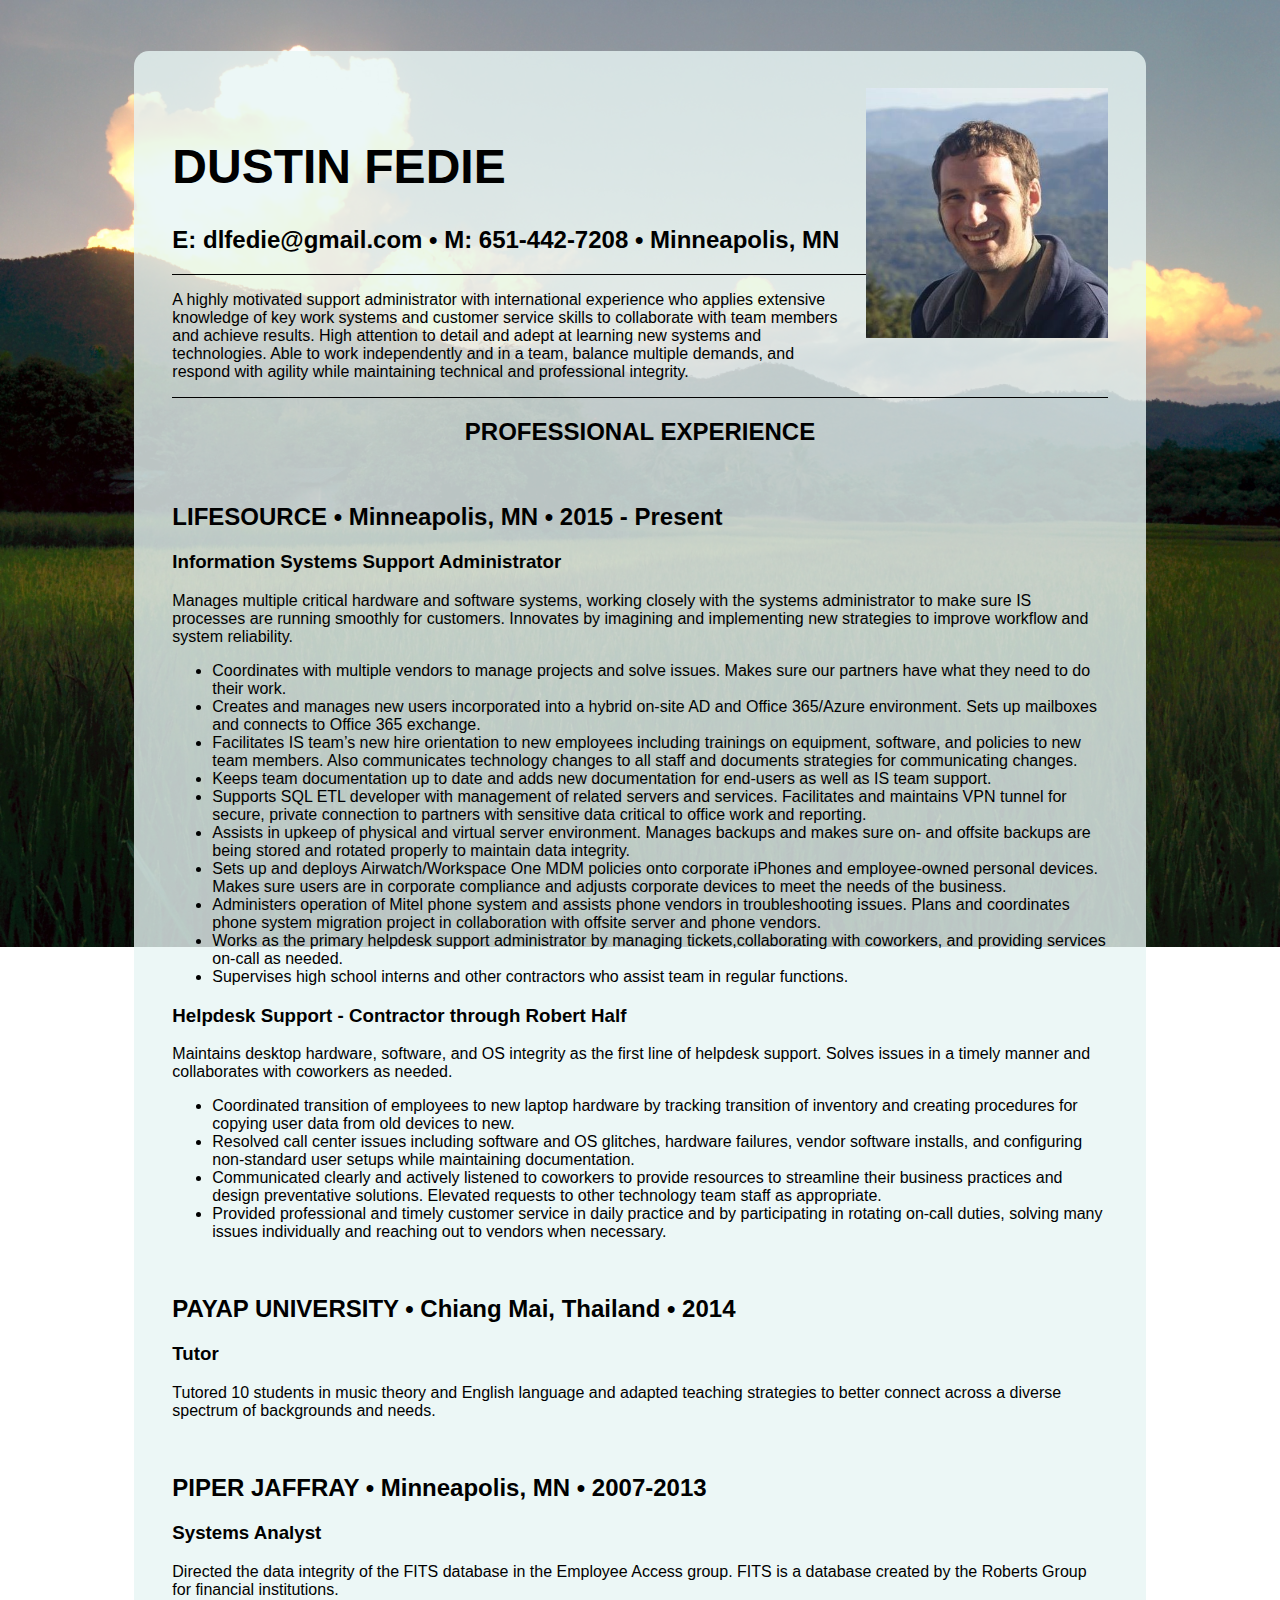
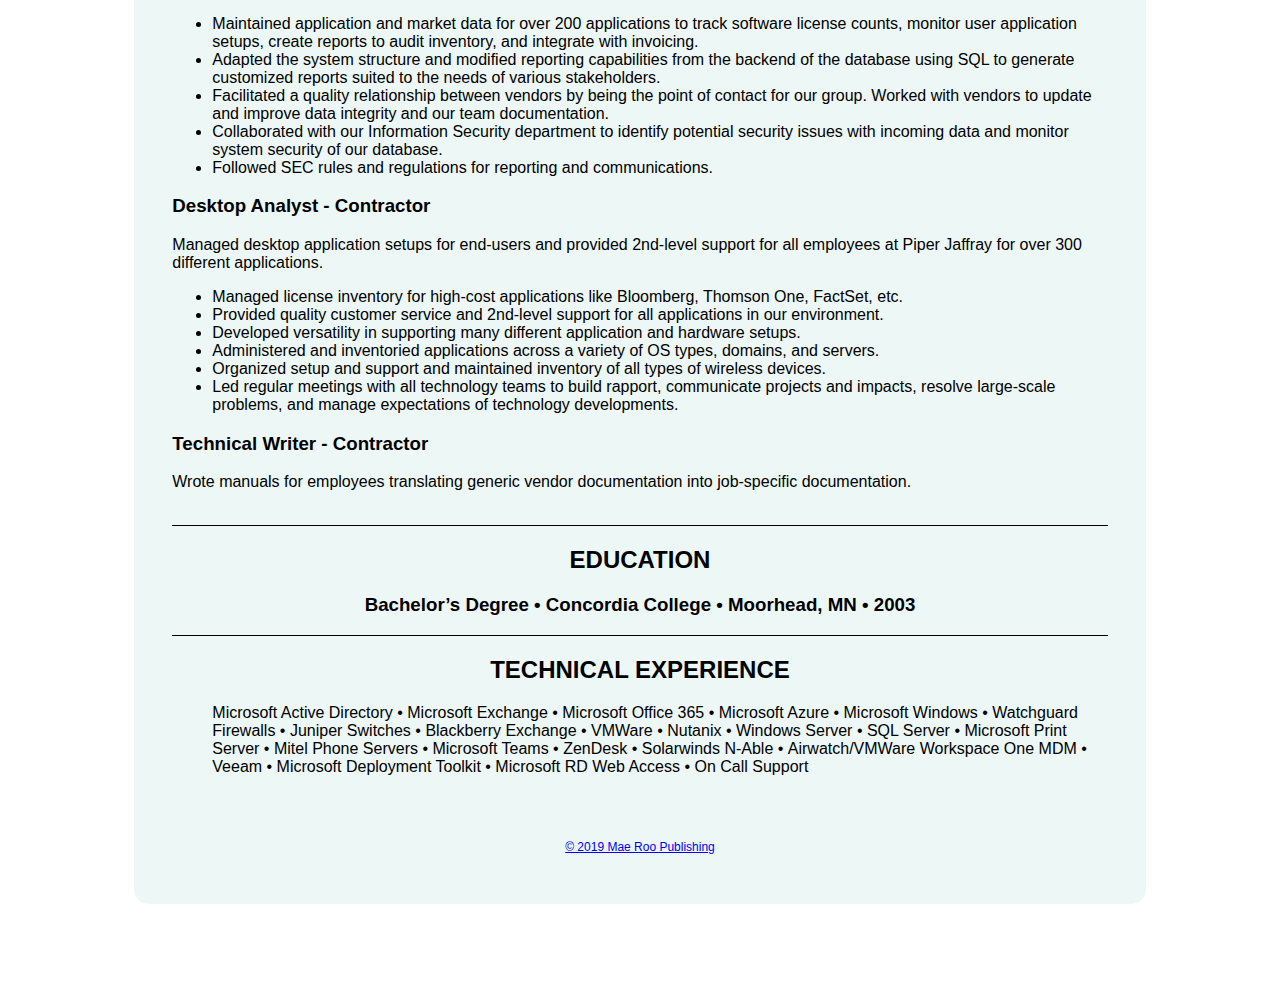
<file: index.html>
<!DOCTYPE html>
<html>
  <head>
    <title>Prime Academy Resume Submission</title>
    <link rel="stylesheet" href="style.css"/>
  </head>
  
  <body>
    <div id="container">
            
        <img src="headshot2.jpg" id="picture"><br>
        <div id="contact-name">
          <h1>DUSTIN FEDIE</h1>
        </div>
        <div id="contact-info">
          <h2>E:&nbsp;dlfedie@gmail.com &bull; M:&nbsp;651-442-7208 &bull; Minneapolis, MN</h2>
        </div>
        <div class="title">
          <!-- <h2>SUMMARY</h2> -->
        </div>
        
        <div id="summary">
          <p>A highly motivated support administrator with international experience who applies extensive knowledge of key work systems and customer service skills to collaborate with team members and achieve results. High attention to detail and adept at learning new systems and technologies. Able to work independently and in a team, balance multiple demands, and respond with agility while maintaining technical and professional integrity.</p>
        </div>
        
        <div id="professional">
          <div class="title">
            <h2>PROFESSIONAL EXPERIENCE</h2>
            <br>
          </div>
            <div id="lifesource">
              <h2>LIFESOURCE &bull; Minneapolis, MN &bull; 2015 - Present</h2>
                <h3>Information Systems Support Administrator</h3>
                  <p>Manages multiple critical hardware and software systems, working closely with the systems administrator to make sure IS processes are running smoothly for customers. Innovates by imagining and implementing new strategies to improve workflow and system reliability.</p>
                  <ul>
                     <li>Coordinates with multiple vendors to manage projects and solve issues. Makes sure our partners have what they need to do their work.</li>
                     <li>Creates and manages new users incorporated into a hybrid on-site AD and Office 365/Azure environment. Sets up mailboxes and connects to Office 365 exchange.</li>
                     <li>Facilitates IS team’s new hire orientation to new employees including trainings on equipment, software, and policies to new team members. Also communicates technology changes to all staff and documents strategies for communicating changes.</li>
                     <li>Keeps team documentation up to date and adds new documentation for end-users as well as IS team support.</li>
                     <li>Supports SQL ETL developer with management of related servers and services. Facilitates and maintains VPN tunnel for secure, private connection to partners with sensitive data critical to office work and reporting.</li>
                     <li>Assists in upkeep of physical and virtual server environment. Manages backups and makes sure on- and offsite backups are being stored and rotated properly to maintain data integrity.</li>
                     <li>Sets up and deploys Airwatch/Workspace One MDM policies onto corporate iPhones and employee-owned personal devices. Makes sure users are in corporate compliance and adjusts corporate devices to meet the needs of the business.</li>
                     <li>Administers operation of Mitel phone system and assists phone vendors in troubleshooting issues. Plans and coordinates phone system migration project in collaboration with offsite server and phone vendors.</li>
                     <li>Works as the primary helpdesk support administrator by managing tickets,collaborating with coworkers, and providing services on-call as needed.</li>
                     <li>Supervises high school interns and other contractors who assist team in regular functions. </li>

                    </ul>

               <h3>Helpdesk Support - Contractor through Robert Half</h3>
                <p>Maintains desktop hardware, software, and OS integrity as the first line of helpdesk support. Solves issues in a timely manner and collaborates with coworkers as needed.</p>
                  <ul>
                    <li>Coordinated transition of employees to new laptop hardware by tracking transition of inventory and creating procedures for copying user data from old devices to new.</li>
                    <li>Resolved call center issues including software and OS glitches, hardware failures, vendor software installs, and configuring non-standard user setups while maintaining documentation.</li>
                    <li>Communicated clearly and actively listened to coworkers to provide resources to streamline their business practices and design preventative solutions. Elevated requests to other technology team staff as appropriate.</li>
                    <li>Provided professional and timely customer service in daily practice and by participating in rotating on-call duties, solving many issues individually and reaching out to vendors when necessary.</li>
                  </ul>
                  <br>                  
            </div>

            <div id="payap">
              <h2>PAYAP UNIVERSITY &bull; Chiang Mai, Thailand &bull; 2014</h2>
                <h3>Tutor</h3>
                <p>Tutored 10 students in music theory and English language and adapted teaching strategies to better connect across a diverse spectrum of backgrounds and needs.</p>
              <br>
            </div>

            <div id="piper">
              <h2>PIPER JAFFRAY &bull; Minneapolis, MN &bull; 2007-2013</h2>
                <h3>Systems Analyst</h3>
                <p>Directed the data integrity of the FITS database in the Employee Access group. FITS is a database created by the Roberts Group for financial institutions.</p>
                  <ul>
                    <li>Maintained application and market data for over 200 applications to track software license counts, monitor user application setups, create reports to audit inventory, and integrate with invoicing.</li>
                    <li>Adapted the system structure and modified reporting capabilities from the backend of the database using SQL to generate customized reports suited to the needs of various stakeholders.</li>
                    <li>Facilitated a quality relationship between vendors by being the point of contact for our group. Worked with vendors to update and improve data integrity and our team documentation.</li>
                    <li>Collaborated with our Information Security department to identify potential security issues with incoming data and monitor system security of our database.</li>
                    <li>Followed SEC rules and regulations for reporting and communications.</li>
                  </ul>
                
                <h3>Desktop Analyst - Contractor</h3>
                <p>Managed desktop application setups for end-users and provided 2nd-level support for all employees at Piper Jaffray for over 300 different applications.</p>
                  <ul>
                    <li>Managed license inventory for high-cost applications like Bloomberg, Thomson One, FactSet, etc.</li>
                    <li>Provided quality customer service and 2nd-level support for all applications in our environment.</li>
                    <li>Developed versatility in supporting many different application and hardware setups. </li>
                    <li>Administered and inventoried applications across a variety of OS types, domains, and servers.</li>
                    <li>Organized setup and support and maintained inventory of all types of wireless devices.</li>
                    <li>Led regular meetings with all technology teams to build rapport, communicate projects and impacts, resolve large-scale problems, and manage expectations of technology developments.</li>
                  </ul>
                 <h3>Technical Writer - Contractor</h3> 
                 <p>Wrote manuals for employees translating generic vendor documentation into job-specific documentation.</p>
                 <br>
            </div>
        </div>
        
        <div id="education">
          <div class="title">
            <h2>EDUCATION</h2>            
          </div>
          <div class="title">
            <h3>Bachelor’s Degree &bull; Concordia College &bull; Moorhead, MN &bull; 2003</h3>
          </div>

        </div>

        <div>
          <div class="title">
            <h2>TECHNICAL EXPERIENCE</h2>
          </div>
            <div id="exp-points">
              <ul id="horiz-exp">
                <li>Microsoft Active Directory </li> &bull;
                <li>Microsoft Exchange </li> &bull;
                <li>Microsoft Office 365 </li> &bull;
                <li>Microsoft Azure </li> &bull;
                <li>Microsoft Windows</li> &bull;
                <li>Watchguard Firewalls</li> &bull;
                <li>Juniper Switches</li> &bull;
                <li>Blackberry Exchange</li> &bull;
                <li>VMWare</li> &bull;
                <li>Nutanix</li> &bull;
                <li>Windows Server</li> &bull;
                <li>SQL Server</li> &bull;
                <li>Microsoft Print Server</li> &bull;
                <li>Mitel Phone Servers</li> &bull;
                <li>Microsoft Teams</li> &bull;
                <li>ZenDesk</li> &bull;
                <li>Solarwinds N-Able</li> &bull;
                <li>Airwatch/VMWare Workspace One MDM</li> &bull;
                <li>Veeam</li> &bull;
                <li>Microsoft Deployment Toolkit</li> &bull;
                <li>Microsoft RD Web Access</li> &bull;
                <li>On Call Support</li>
              </ul>
            </div>
          </div>
      
          <br>
          <br>
          











          <p id="footer"><a href="cat.html">&copy; 2019 Mae Roo Publishing</a></p>


        </div>
    
    </div>
    
  </body>
  
  
</html>
</file>
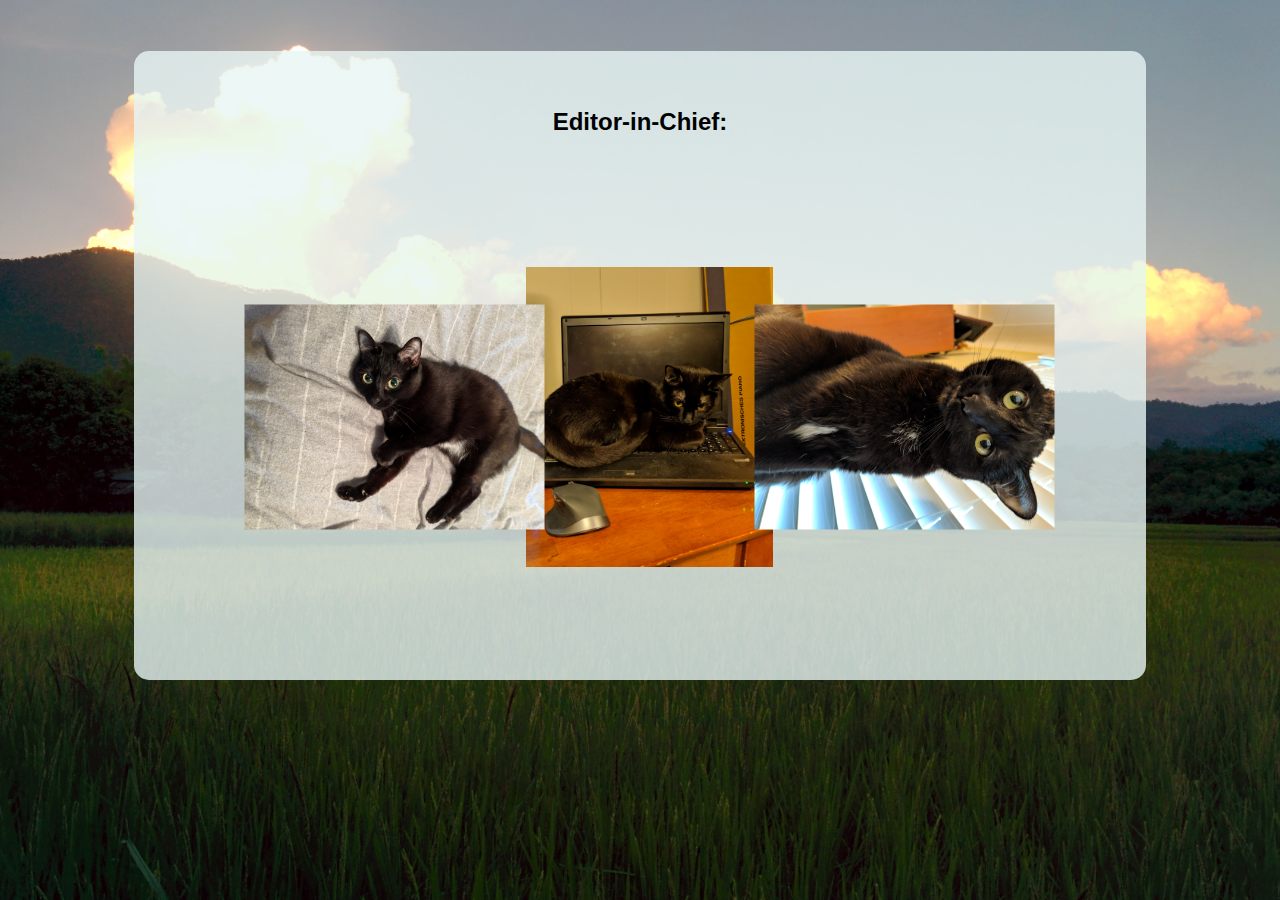
<file: cat.html>
<!DOCTYPE html>
<html>
  <head>
    <title>A Cat</title>
    <link rel="stylesheet" href="style.css"/>
  </head>
  
  <body>
      
    <div id="container">
      <div class="title">
        <h2>Editor-in-Chief:</h2>
      </div>
      <br>
      <br>
      <br>
      <br>
        <div id="catbox">
            <img src="cat1.jpg" id="catpics-rotate">
            <img src="cat2.jpg" id="catpics">
            <img src="cat3.jpg" id="catpics-rotate">
        </div>
    </div>


  </body>
</html>
</file>
<file: style.css>
body {
  font-family: 'Raleway', sans-serif;
  font-size: 1rem;
  background-image: url(background.jpg);
  background-size: cover;
  background-repeat: no-repeat;
  background-attachment: fixed;
}

/* @media only screen and (max-width: 767px) {   
  background-image: url(background-mobile.jpg);
} this doesn't seem to work*/

#picture {
  float: right;
  height: 250px;
  width: auto;
  margin-left: 2%;
  margin-bottom: 4%;
  max-width: 50%;
}

#container {
  margin-top: 4%;
	margin-left: 10%;
  margin-right: 10%;
  margin-bottom: 7%;

	padding: 3% 3% 3% 3%;

	border-radius: 15px;
  background: rgba(231, 245, 244, 0.8);
  /* background-color: #E7F5F4; */
  /* opacity: 0.5; */
  /* https://www.w3schools.com/cssref/css3_pr_opacity.asp */

}

#contact-name {
  /* text-align: center; */
  font-weight: bold;
  font-size: x-large;
}

#contact-info {
  /* text-align: center; */
  border-bottom: 1px solid #000000
}


.title {
  text-align: center;
}

#summary {
  border-bottom: 1px solid #000000
}

#professional {
  border-bottom: 1px solid #000000
}

#education {
  border-bottom: 1px solid #000000
}

ul#horiz-exp li{
  display: inline;
}

#footer {
  text-align: center;
  font-size: 0.75rem; 
}

#catbox {
  display: flex;
  flex-wrap: wrap;
  justify-content: center;
  margin-top: 20px;
  
}

#catpics {
  height: 300px;
  width: auto;
  margin-left: 2%;
  margin-bottom: 8%;
  margin-top: 2%;
  max-width: 50%;
}

#catpics-rotate {
  height: 300px;
  width: auto;
  margin-left: 2%;
  margin-bottom: 8%;
  margin-top: 2%;
  max-width: 50%;
  transform: rotate(90deg);
}
</file>
